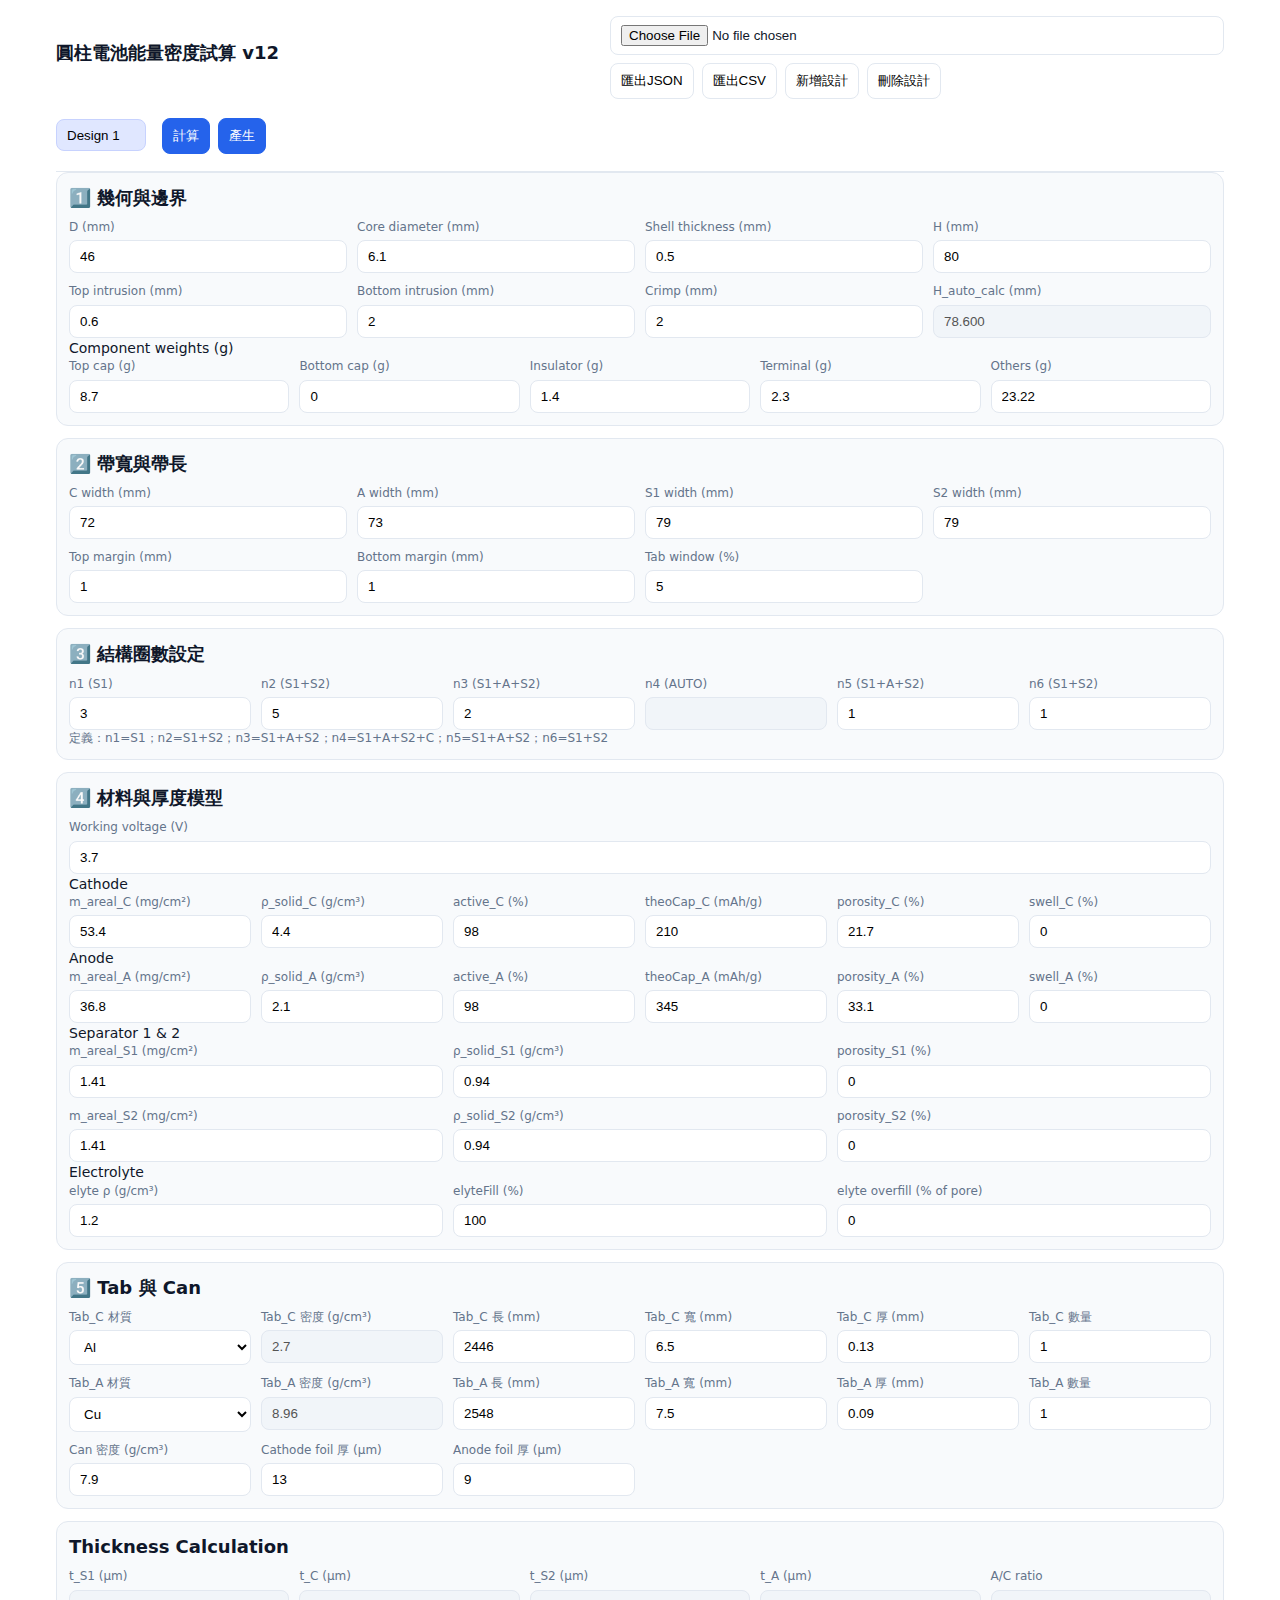
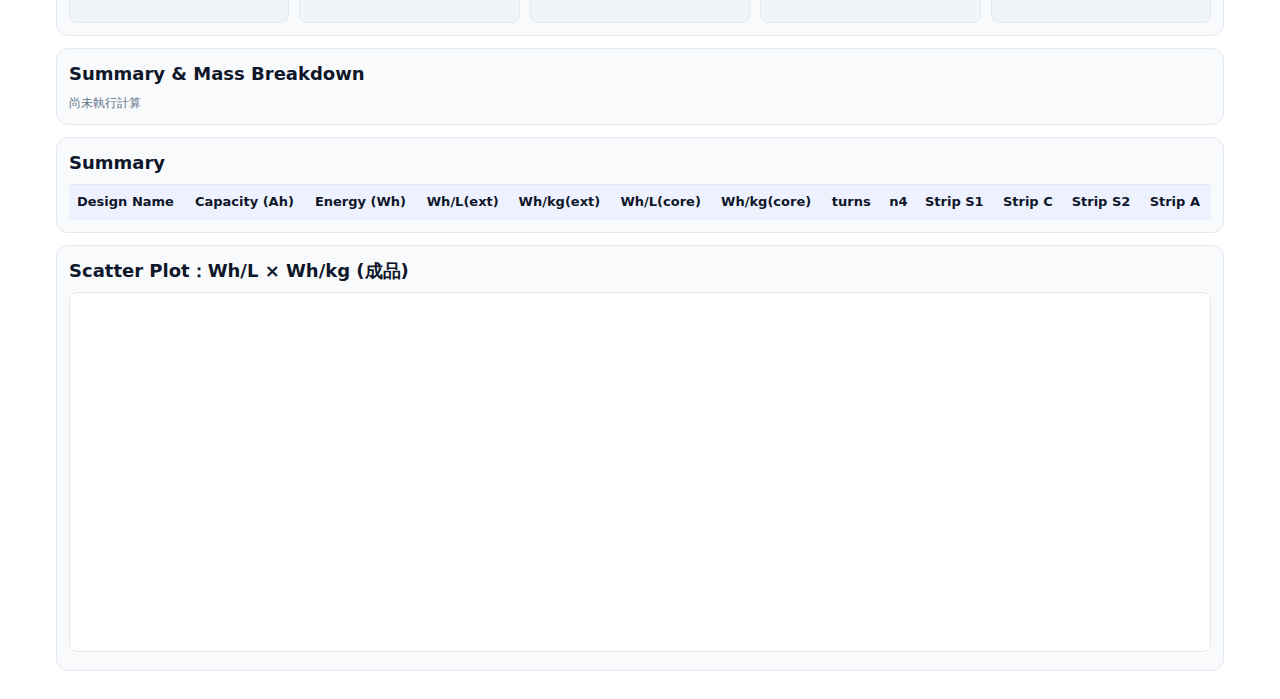
<file: index.html>
<!doctype html>
<html lang="zh-Hant">
<head>
  <meta charset="utf-8"/>
  <meta name="viewport" content="width=device-width, initial-scale=1"/>
  <title>圓柱電池能量密度試算 v12</title>
  <link rel="stylesheet" href="styles.css"/>
</head>
<body>
<div class="container">
  <div class="flex">
    <h1 class="title">圓柱電池能量密度試算 v12</h1>
    <div class="right toolbar">
      <input id="importFile" type="file" accept=".json,.csv"/>
      <button class="btn" id="btnExportJSON">匯出JSON</button>
      <button class="btn" id="btnExportCSV">匯出CSV</button>
      <button class="btn" id="btnAdd">新增設計</button>
      <button class="btn" id="btnRemove">刪除設計</button>
    </div>
  </div>

  <div class="sticky-bar">
    <div class="tabs" id="tabs"></div>
    <div class="toolbar sticky-tools">
      <button class="btn primary" id="btnStep1Top">計算</button>
      <button class="btn primary" id="btnStep2Top">產生</button>
    </div>
  </div>
  <div id="app"></div>


  <div class="card">
    <div class="title">Scatter Plot：Wh/L × Wh/kg (成品)</div>
    <svg id="scatter" viewBox="0 0 800 360" class="svgbox"></svg>
  </div>
</div>

<script src="app.js"></script>
</body>
</html>
</file>
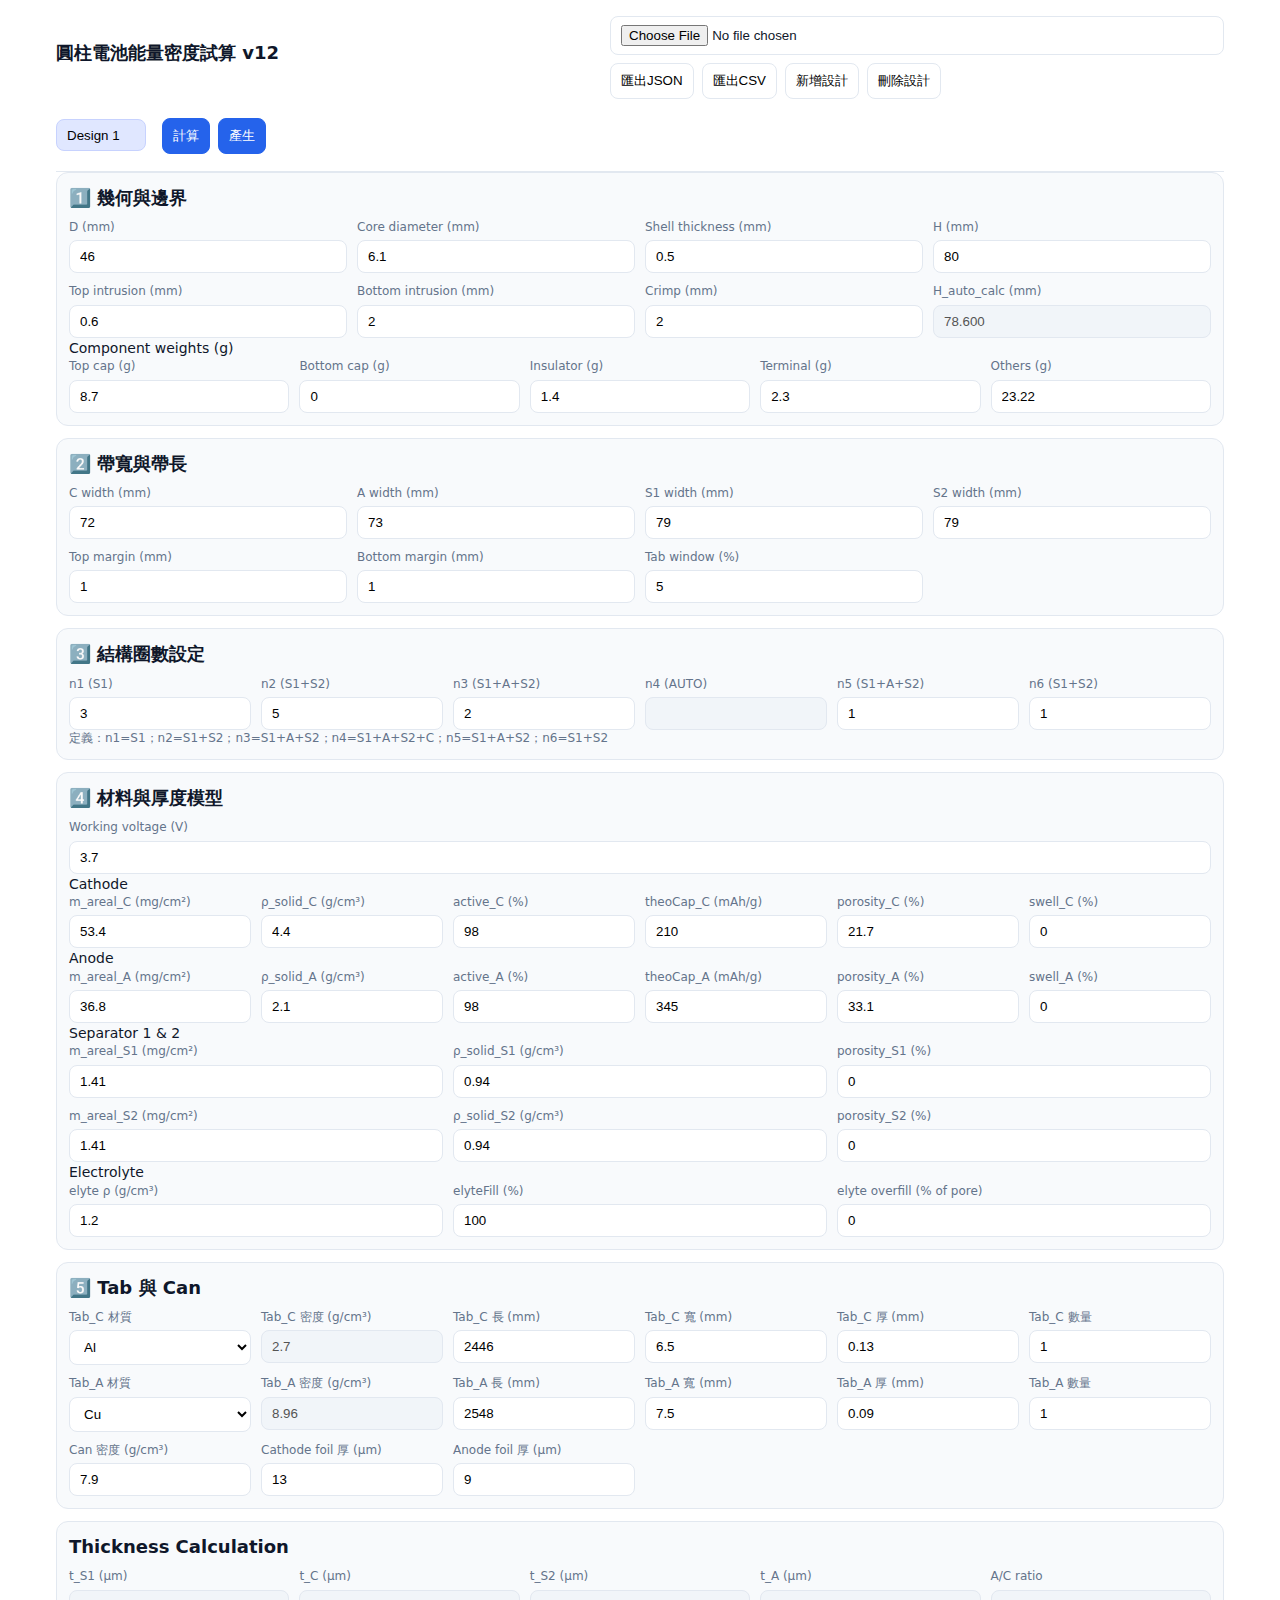
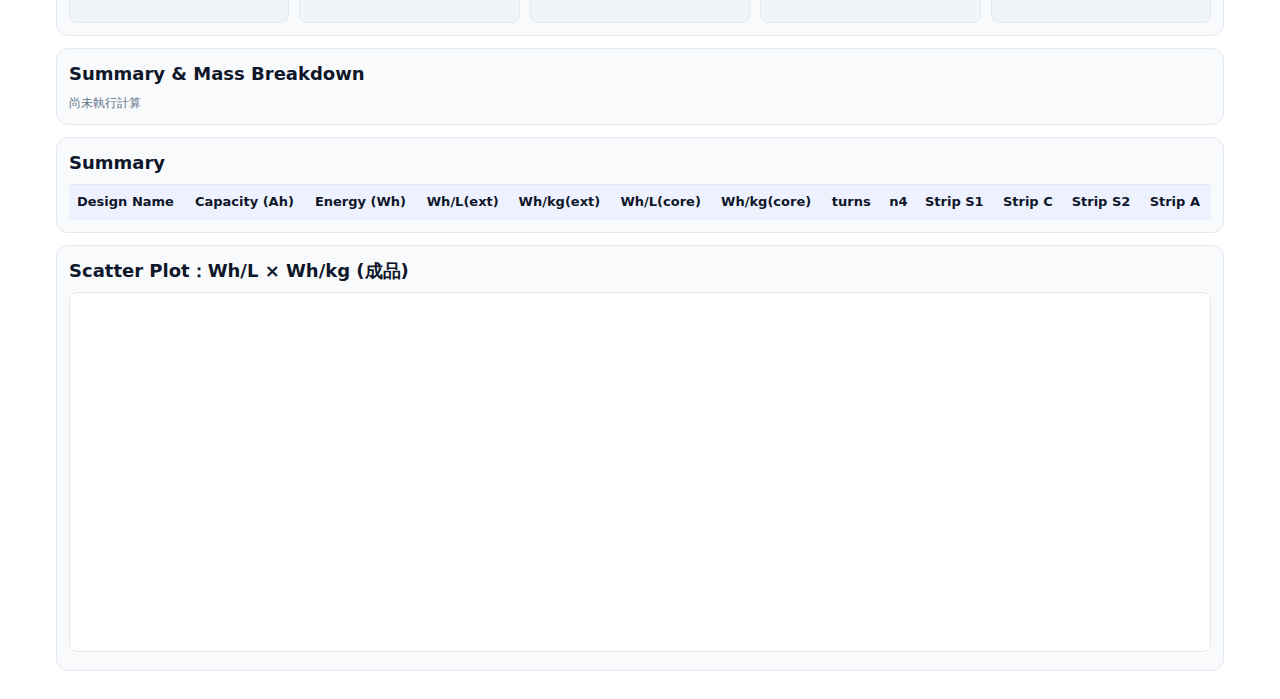
<file: index_mod_voltage.html>
<!doctype html>
<html lang="zh-Hant">
<head>
  <meta charset="utf-8"/>
  <meta name="viewport" content="width=device-width, initial-scale=1"/>
  <title>圓柱電池能量密度試算 v12</title>
  <link rel="stylesheet" href="styles.css"/>
</head>
<body>
<div class="container">
  <div class="flex">
    <h1 class="title">圓柱電池能量密度試算 v12</h1>
    <div class="right toolbar">
      <input id="importFile" type="file" accept=".json,.csv"/>
      <button class="btn" id="btnExportJSON">匯出JSON</button>
      <button class="btn" id="btnExportCSV">匯出CSV</button>
      <button class="btn" id="btnAdd">新增設計</button>
      <button class="btn" id="btnRemove">刪除設計</button>
    </div>
  </div>

  <div class="sticky-bar">
    <div class="tabs" id="tabs"></div>
    <div class="toolbar sticky-tools">
      <button class="btn primary" id="btnStep1Top">計算</button>
      <button class="btn primary" id="btnStep2Top">產生</button>
    </div>
  </div>
  <div id="app"></div>


  <div class="card">
    <div class="title">Scatter Plot：Wh/L × Wh/kg (成品)</div>
    <svg id="scatter" viewBox="0 0 800 360" class="svgbox"></svg>
  </div>
</div>

<script src="app_mod_voltage.js"></script>
</body>
</html>
</file>
<file: styles.css>
/* minimal, clean, offline CSS */
:root{--bg:#fff;--fg:#0f172a;--muted:#64748b;--card:#f8fafc;--acc:#e2e8f0;--pri:#2563eb;--warn:#b45309;}
*{box-sizing:border-box}
body{margin:0;background:var(--bg);color:var(--fg);font:14px/1.45 system-ui,-apple-system,Segoe UI,Roboto,Noto Sans,"Helvetica Neue",Arial}
.container{max-width:1200px;margin:0 auto;padding:16px}
.card{background:var(--card);border:1px solid var(--acc);border-radius:12px;padding:12px;margin-bottom:12px}
.title{font-weight:600;font-size:18px;margin:0 0 8px}
.grid1{display:grid;grid-template-columns:1fr;gap:10px}
.grid2{display:grid;grid-template-columns:repeat(2,1fr);gap:10px}
.grid3{display:grid;grid-template-columns:repeat(3,1fr);gap:10px}
.grid4{display:grid;grid-template-columns:repeat(4,1fr);gap:10px}
.grid5{display:grid;grid-template-columns:repeat(5,1fr);gap:10px}
.grid6{display:grid;grid-template-columns:repeat(6,1fr);gap:10px}
label{display:block;font-size:12px;color:var(--muted);margin-bottom:4px}
input,select{width:100%;padding:8px 10px;border:1px solid var(--acc);border-radius:8px;background:#fff}
input[disabled]{background:#f1f5f9}
.btn{display:inline-flex;align-items:center;gap:6px;border:1px solid var(--acc);background:#fff;border-radius:8px;padding:8px 10px;cursor:pointer}
.btn.primary{background:var(--pri);color:#fff;border-color:var(--pri)}
.btn:disabled{opacity:.5;cursor:not-allowed}
.toolbar{display:flex;gap:8px;flex-wrap:wrap}
.warn{color:var(--warn);font-size:12px}
.tabs{display:flex;gap:8px;flex-wrap:wrap;margin:12px 0}
.tab{padding:6px 10px;border:1px solid var(--acc);border-radius:8px;background:#fff;cursor:pointer}
.tab.active{background:#e0e7ff;border-color:#c7d2fe}
/*.tabs {display:flex;gap:8px;flex-wrap:nowrap;overflow-x:auto;}*/
.flex{display:flex;gap:10px;align-items:center;flex-wrap:wrap}
.right{margin-left:auto}
.small{font-size:12px;color:var(--muted)}
.table{width:100%;border-collapse:collapse}
.table th,.table td{padding:8px;border-top:1px solid var(--acc);text-align:left;font-size: 13px;}
/* Mass breakdown 表格中右側數字靠右對齊 */
.mass-grid .table td:nth-child(3),
.mass-grid .table td:nth-child(4) {
  text-align: right;
}
.table th{background:#eef2ff;font-weight:600}
.svgbox{width:100%;height:360px;background:#fff;border:1px solid var(--acc);border-radius:8px}
.split{display:grid;grid-template-columns:1fr 1fr;gap:12px}
@media(max-width:900px){.split{grid-template-columns:1fr}.grid4,.grid6{grid-template-columns:repeat(2,1fr)}}
.kpi{display:grid;grid-template-columns:repeat(4,1fr);gap:8px}
.kpi .box{background:#fff;border:1px solid var(--acc);border-radius:8px;padding:8px}
.kpi .k{font-size:12px;color:var(--muted)} .kpi .v{font-weight:700}
.legend{display:flex;gap:10px;flex-wrap:wrap;margin-top:6px}
.swatch{width:10px;height:10px;border-radius:2px}

/* New layout for mass breakdown grid and vertical split */
.mass-grid {
  display: grid;
  grid-template-columns: repeat(4, 1fr);
  gap: 12px;
}
.split-col {
  display: flex;
  flex-direction: column;
  gap: 12px;
}
.mass-grid .svgbox {
  width: 100%;
  height: 200px;      /* 降低高度避免比例擠壓 */
}
/* 置頂工具列 */
.sticky-bar {
  position: sticky;
  top: 0;
  z-index: 1000;
  background: var(--bg);
  border-bottom: 1px solid var(--acc);
  padding: 8px 0;
}

/* tabs 與按鈕排列 */
.sticky-bar .tabs {
  display: inline-flex;
  flex-wrap: wrap;
  gap: 6px;
}

.sticky-tools {
  display: inline-flex;
  gap: 8px;
  margin-left: 12px;
  vertical-align: middle;
}
/* tabs 既有樣式保持不動；補強就地編輯時的輸入框外觀 */
.tabs .tab {
  display: inline-flex;
  align-items: center;
  min-width: 90px;
  height: 32px;
  padding: 6px 10px;
}

.tabs .tab.tab-edit {
  /* 與 .tab 外觀一致，避免破版 */
  border: 1px solid var(--acc);
  border-radius: 8px;
  background: #fff;
  cursor: text;
  /* 寬度在 JS 以按鈕實際寬度對齊 */
  height: 32px;
  padding: 6px 10px;
}

/* 聚焦時給明確邊界 */
.tabs .tab.tab-edit:focus {
  outline: 1px solid var(--pri);
}
</file>
